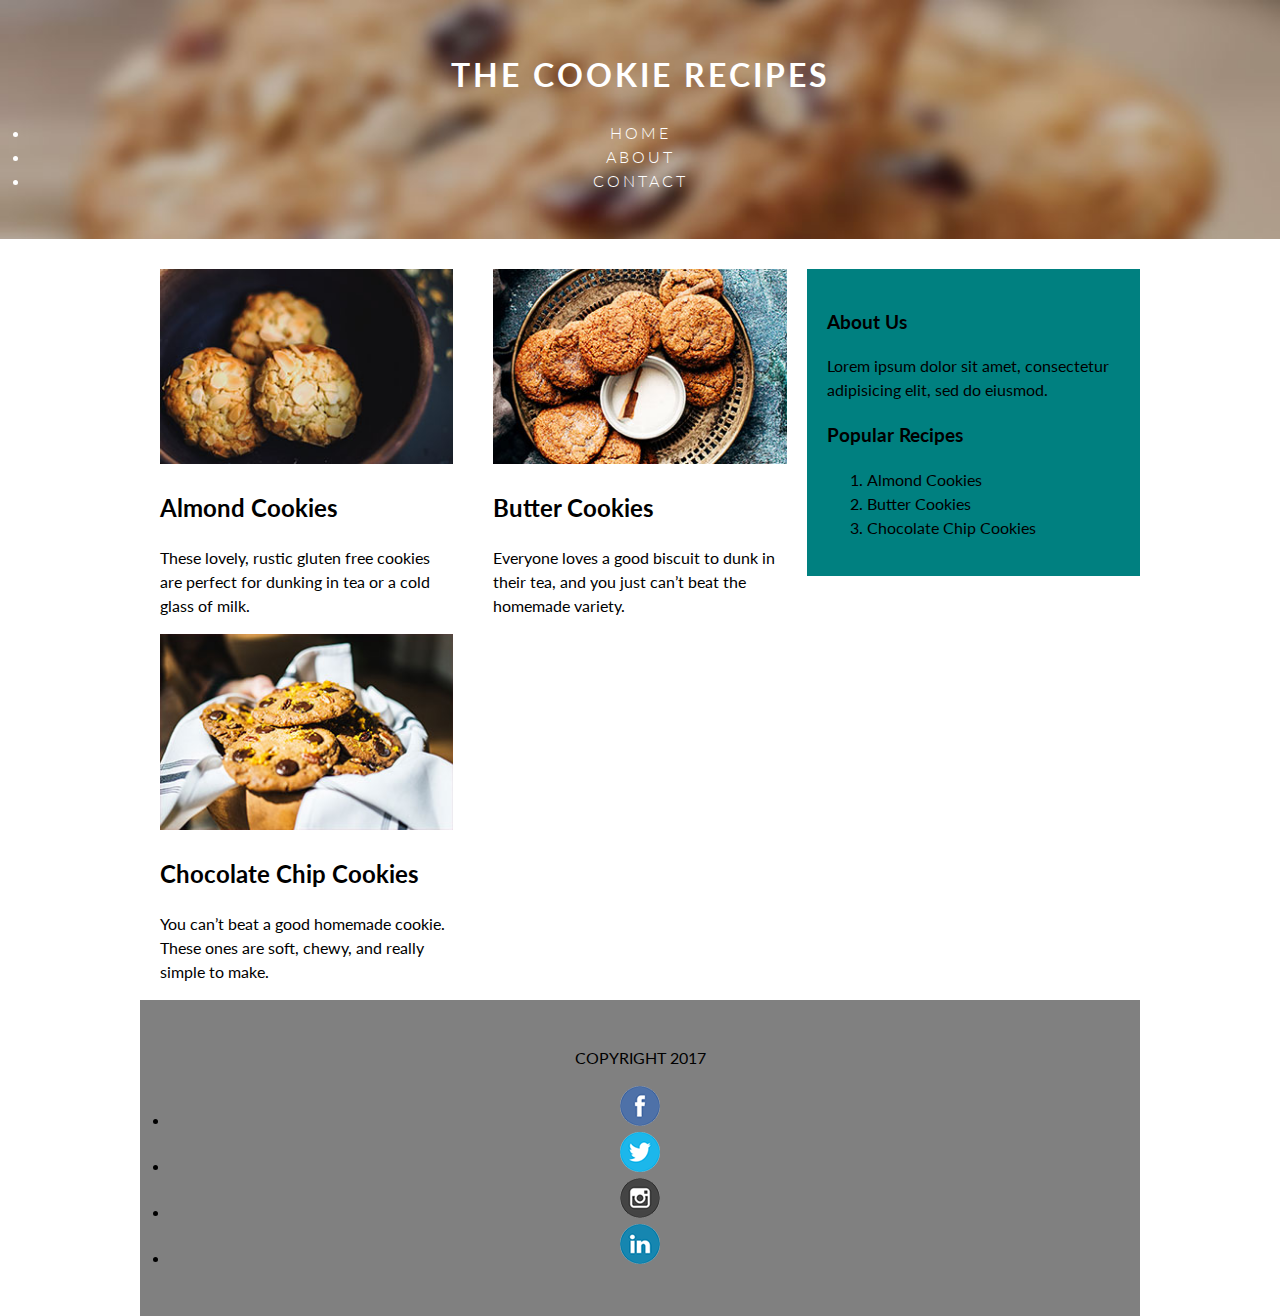
<file: index.html>
<!DOCTYPE html>
<html>
<head>
<title>My first website</title>
<link rel="stylesheet" href="css/style.css">
<link href="https://fonts.googleapis.com/css?family=Lato:300,400,700" rel="stylesheet">
</head>

<body>
<header>
<h1>The Cookie Recipes</h1>
<ul>
	<li><a href="index.html" target="_blank">Home</a></li>
	<li><a href="about.html" target="_blank">About</a></li>
	<li>Contact</li>
</ul>
</header>

<!-- this is the first div-->

<div class="container">
	<div class="recipes">
		<article>
			<img src="images/almond-cookies.jpg">
			<h2>Almond Cookies</h2>
			<p>These lovely, rustic gluten free cookies are perfect for dunking in tea or a cold glass of milk.</p>
		</article>
		<article>
			<img src="images/butter-cookies.jpg">
			<h2>Butter Cookies</h2>
			<p>Everyone loves a good biscuit to dunk in their tea, and you just can’t beat the homemade variety.</p>
		</article>
		<article>
			<img src="images/chocolate-cookies.jpg">
			<h2>Chocolate Chip Cookies</h2>
			<p>You can’t beat a good homemade cookie. These ones are soft, chewy, and really simple to make.</p>
		</article>
	</div>

	<div class="sidebar">
		<h3>About Us</h3>
		<p>Lorem ipsum dolor sit amet, consectetur adipisicing elit, sed do eiusmod.</p>
		<h3>Popular Recipes</h3>
		<ol>
			<li>Almond Cookies</li>
			<li>Butter Cookies</li>
			<li>Chocolate Chip Cookies</li>
		</ol>
	</div>

	<footer>
		<p>Copyright 2017</p>
		<ul>
			<li><img src="images/facebook.png"></li>
			<li><img src="images/twitter.png"></li>
			<li><img src="images/instagram.png"></li>
			<li><img src="images/linkedin.png"></li>
		</ul>
	</footer>
</body>
</html>
</file>
<file: css/style.css>
* {
  box-sizing: border-box;
}

body {
	font-family: 'Lato', sans-serif;
	line-height: 1.5;
	margin: 0;
}

header {
	text-transform: uppercase;
	letter-spacing: 3px;
	text-align: center;
	color: white;

	background: #962020 url(../images/header-bg.jpg) center;
	background-size: cover;
	padding: 30px;
	margin-bottom: 30px;

	font-weight: 300;
}

a {
	color: white;
	text-decoration: none;
}

a:hover {
	border-bottom: 1px solid black;
}



.container {
	width: 1000px;
	margin: 0 auto;
}

.recipes {
	width: 66.66%;
	float: left;
}

.sidebar {
	width: 33.33%;
	float: right;
	background-color: teal;
	padding: 20px;
}

article {
	width: 50%;
	float: left;
	padding-left: 20px;
	padding-right: 20px;
}

article img {
	width: 100%;
}

footer {
	clear: both;
	text-align: center;
	text-transform: uppercase;
	background-color: grey;
	padding: 30px;
}

ul {
	padding: 0;
}

ul li {
	display: inline
	margin: 5px;
}

@media (max-width: 1000px) {
	.sidebar {
		display: none;
	}

.recipes, .container {
	width: 100%;
	}
}

@media (max-width: 600px) {
	article {
		width: 100%;
	}


}
</file>
